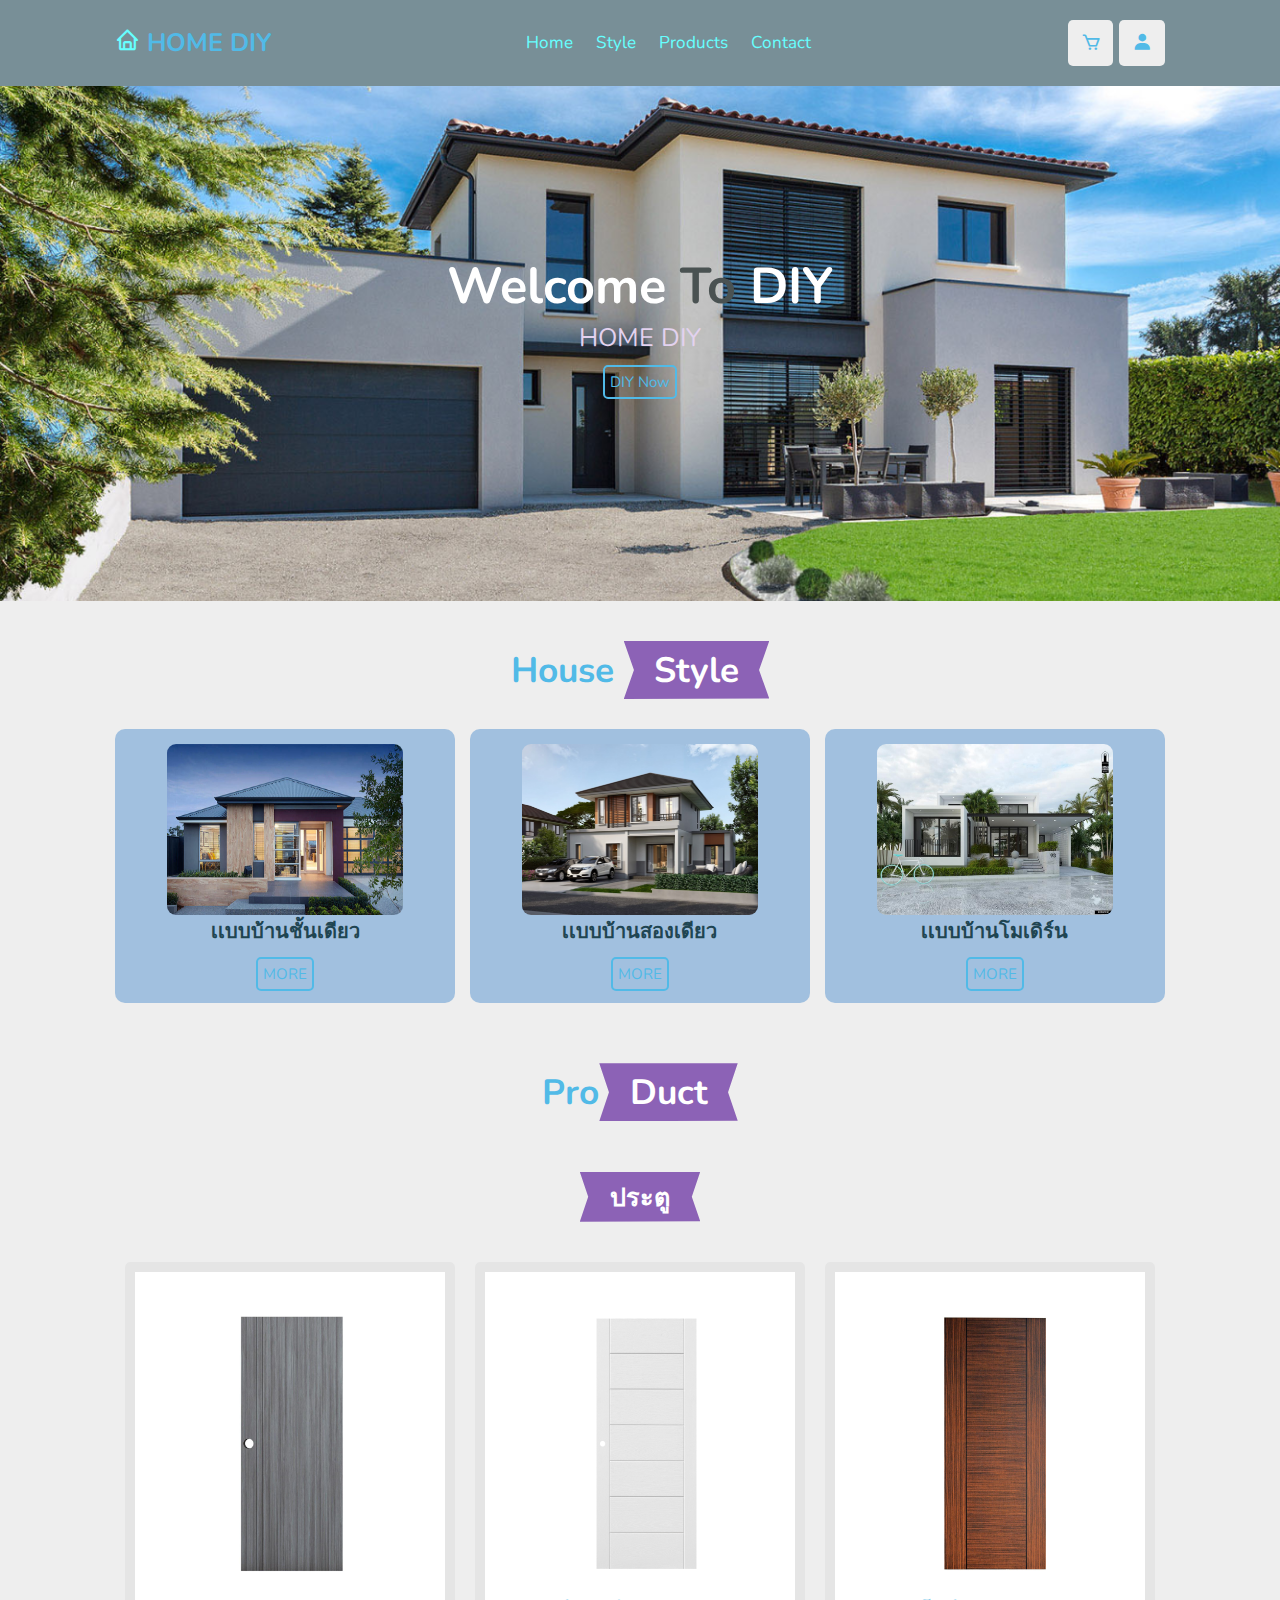
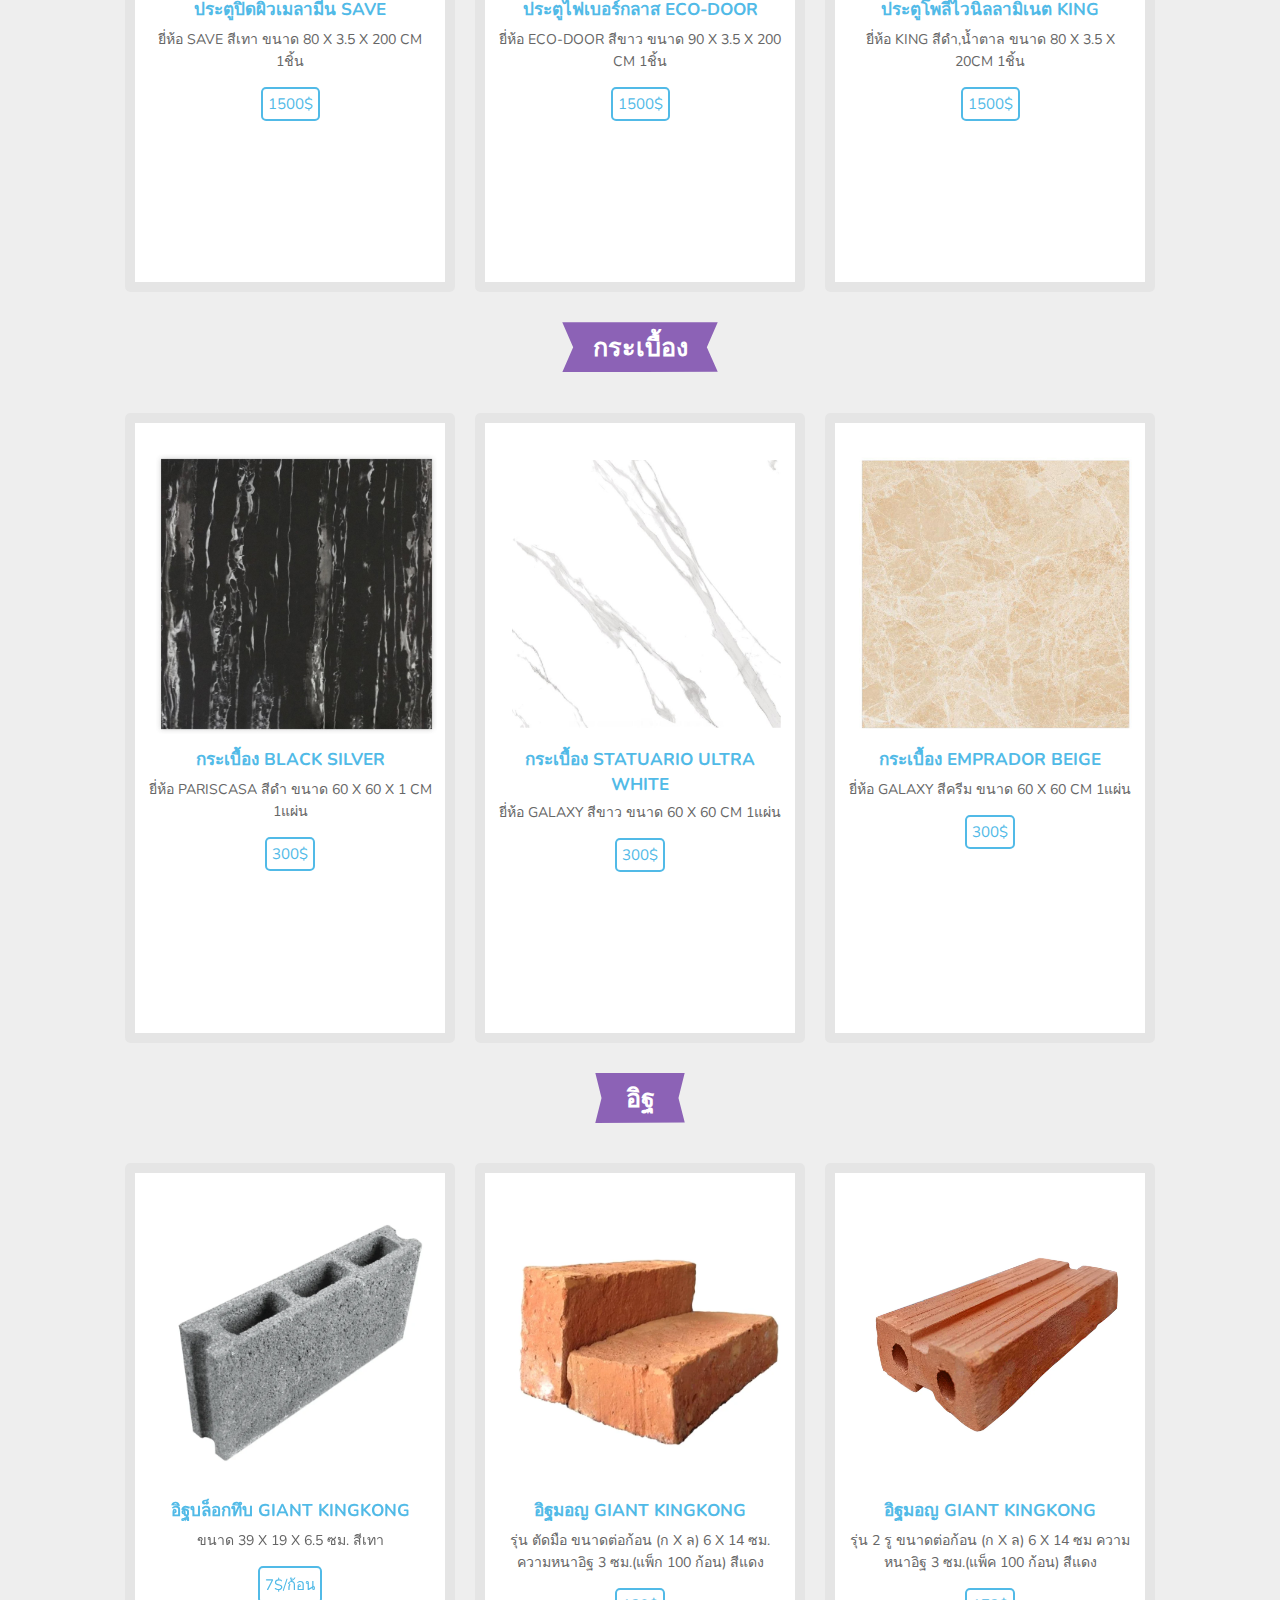
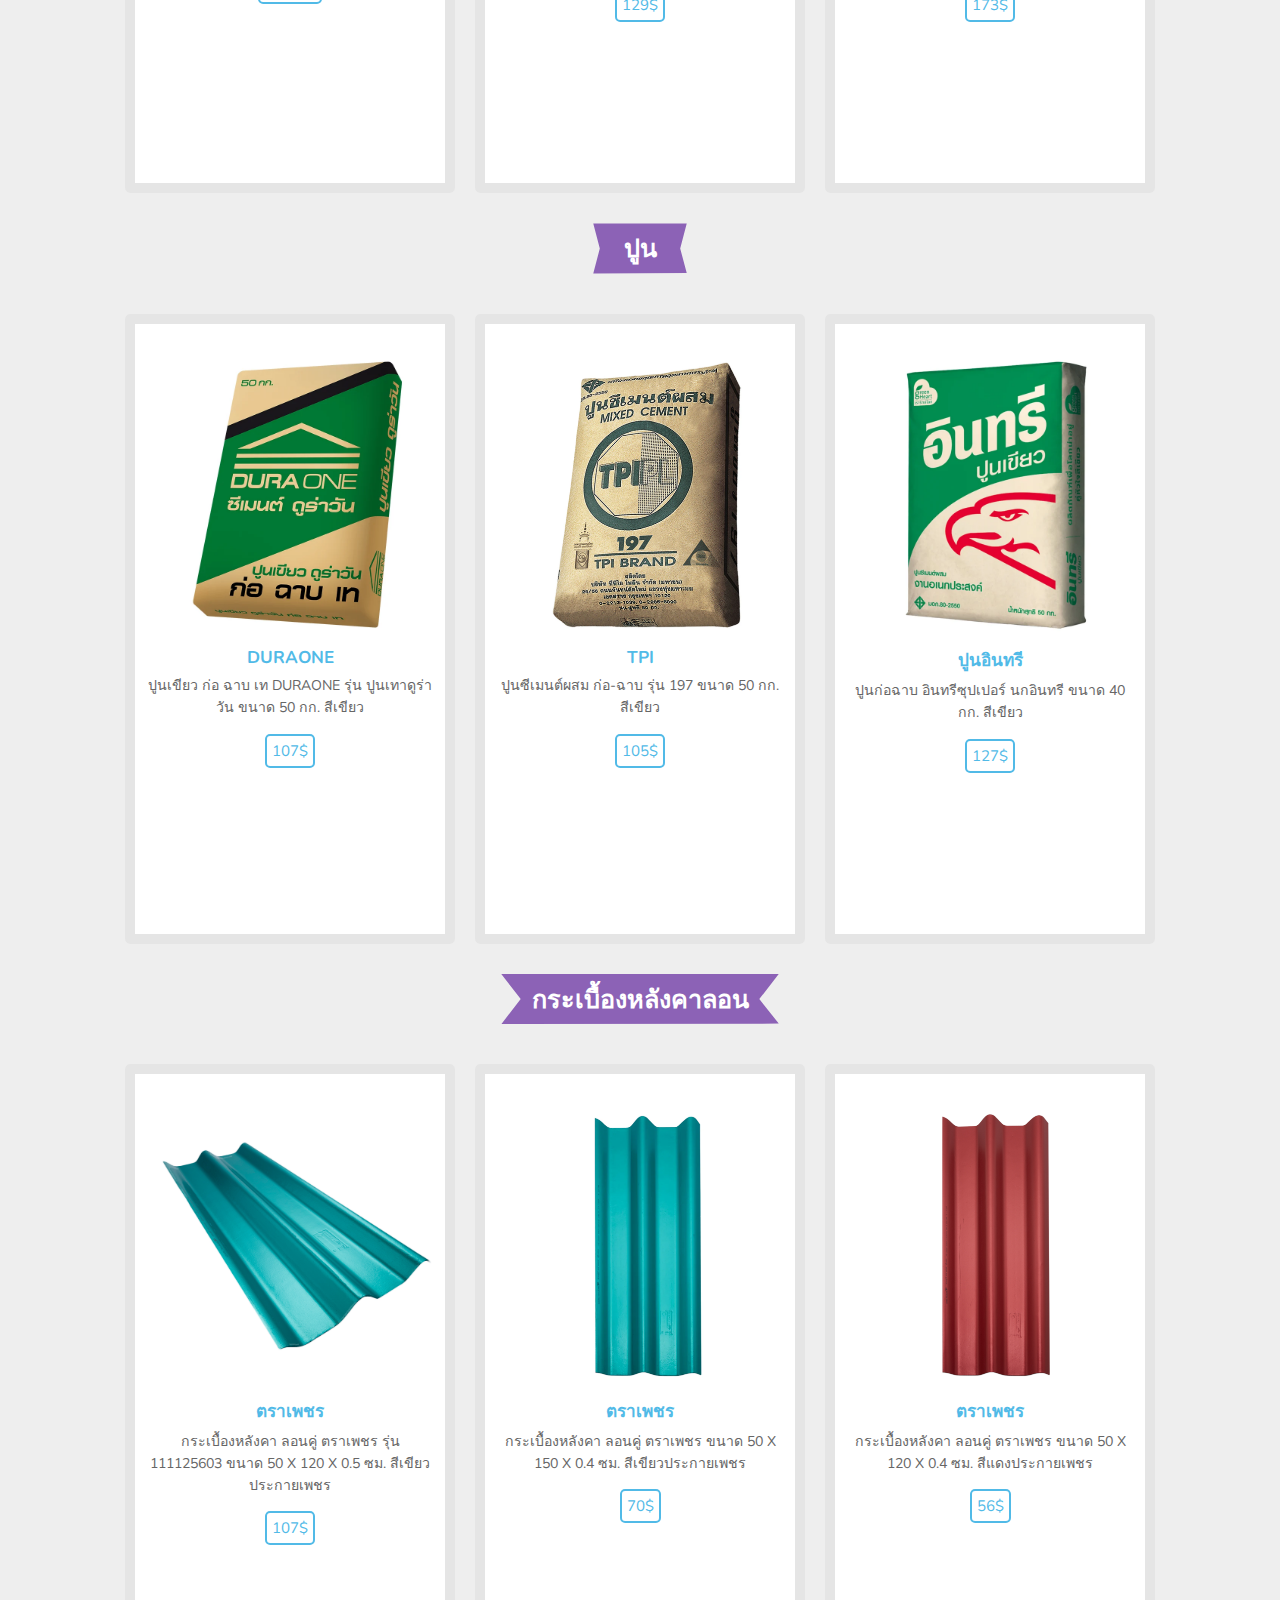
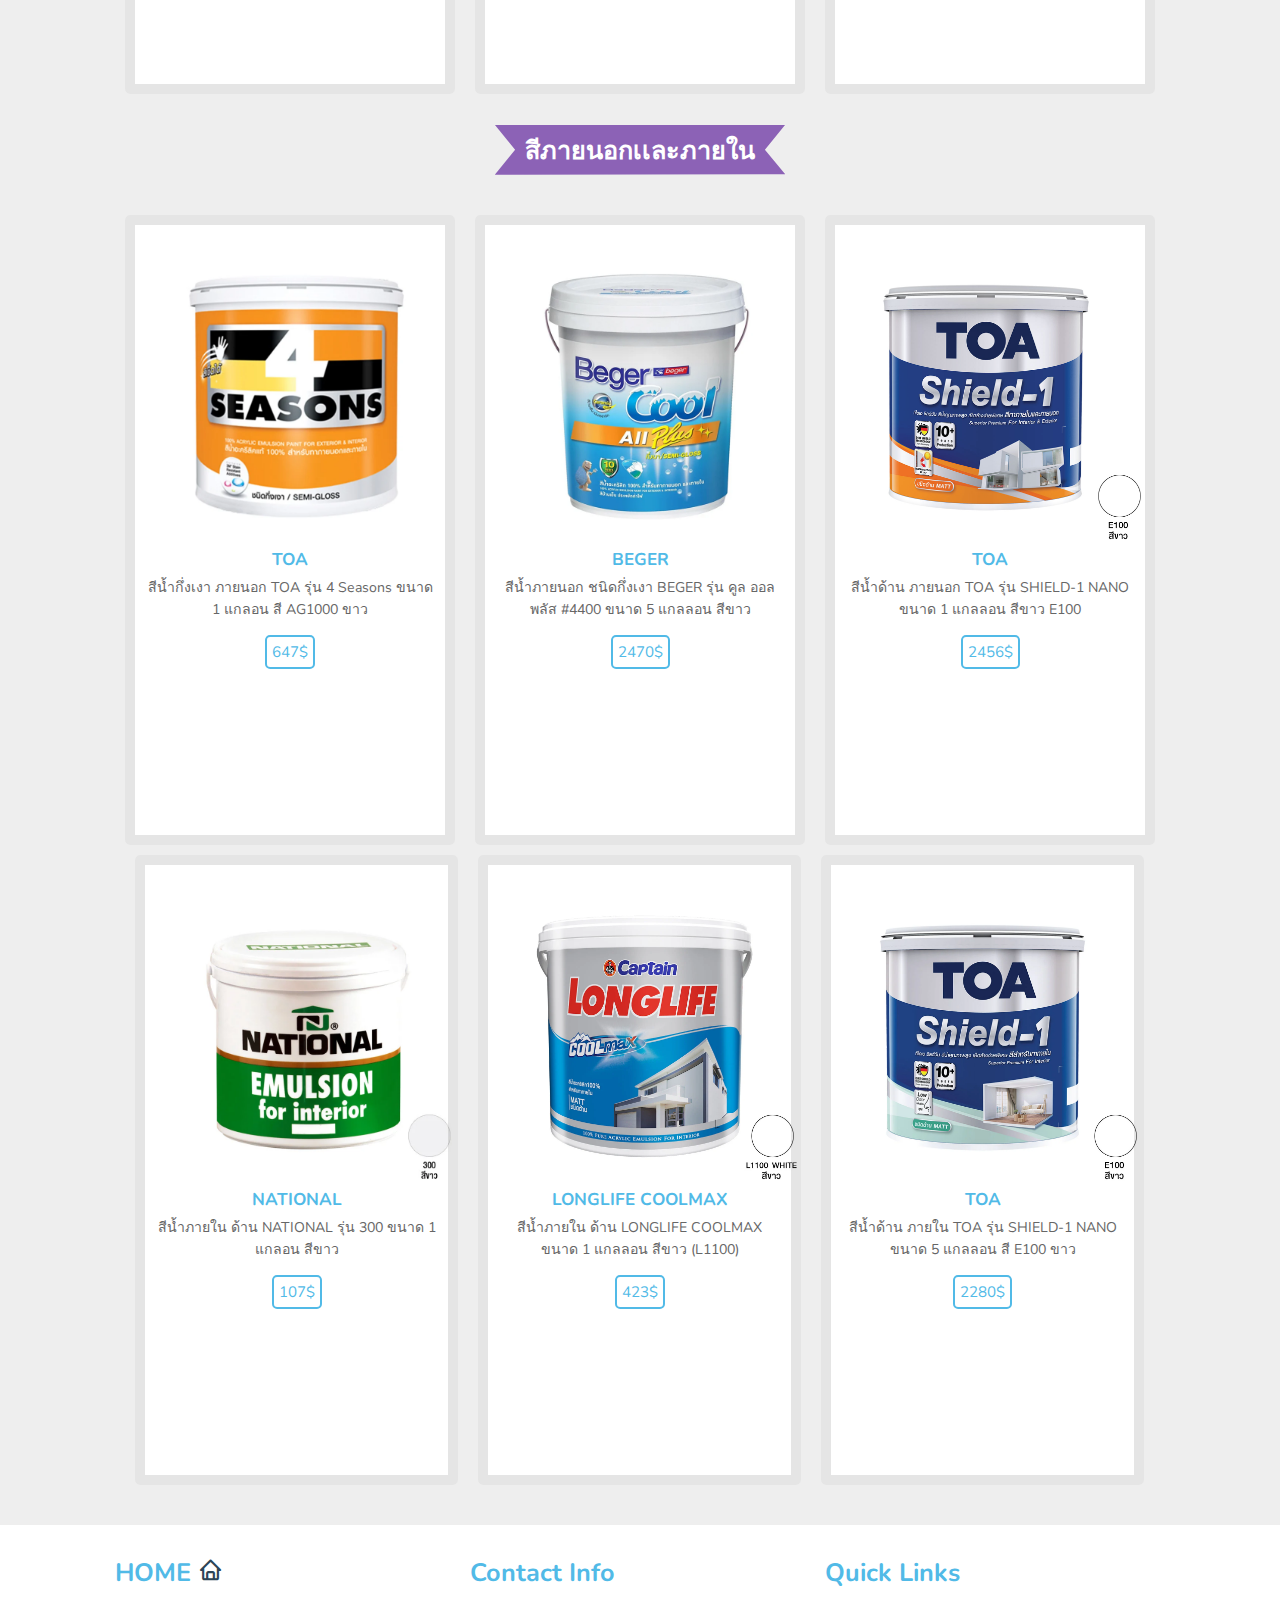
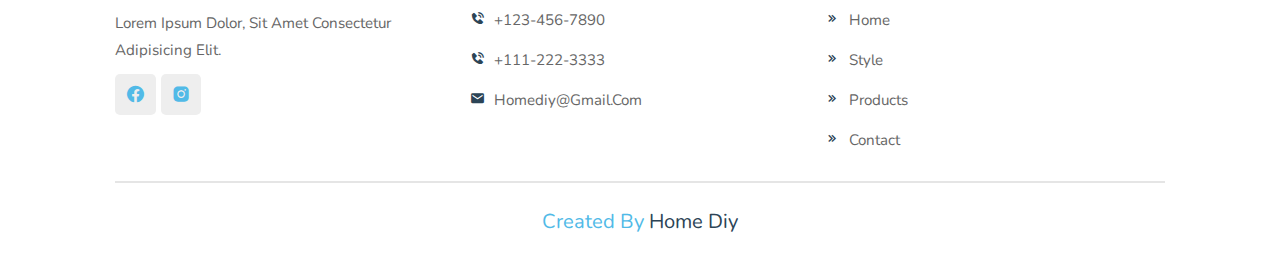
<file: index.html>
<?php 

    session_start();
    include('config.php');
    include('function.php');
    
    $user_data = check_login($conn);

    $user_name = '';
?>

<html>
    <title>Home diy</title>
<head>

    <link href='https://unpkg.com/boxicons@2.1.2/css/boxicons.min.css' rel='stylesheet'>
    <link rel="stylesheet" href="https://unpkg.com/swiper@8/swiper-bundle.min.css"/>
    <link rel="stylesheet" href="Home.css">
</head>


<body>
  <header class="header">

      <a href="#HOME DIY" class="logo"> <i class='bx bx-home' ></i> HOME DIY </a>

  <nav class="navbar">
      <a href="#Home">Home</a>
      <a href="#Style">Style</a>
      <a href="#products">Products</a> 
      <a href="#contact">contact</a>
  </nav>

  <div class="icon">
      
    <div  id="search"></div>
       <div  id="shop"><i class='bx bx-cart'></i></i></i></div>
       <div  id="login"><i class='bx bxs-user' ></i></div>
  </div>
    
  

</header> 


<section class="Home" id="Home">
<div class="content">
    <h3>welcome <samp>to</samp> DIY</h3>
    <p>HOME DIY</p>
    <a href="#" class="btn">DIY now</a>
</div>
</section>

<section class="Style" id="Style">

    <h1 class="heading"> House <span>Style</span></h1>

     <div class="box-container">

         <div class="box">
            <img class="img" src="img/house1.jpg " alt="">
             <h3>เเบบบ้านชั้นเดียว</h3>
             <a href="#" class="btn">MORE</a>
         </div>

         <div class="box">
            <img class="img" src="img/house2.jpg" alt="">
            <h3>เเบบบ้านสองเดียว</h3>
            <a href="#" class="btn">MORE</a>
        </div>

        <div class="box">
            <img class="img" src="img/house3.jpg " alt="">
            <h3>เเบบบ้านโมเดิร์น</h3>
            <a href="#" class="btn">MORE</a>
        </div>
     </div>
    </section>


    
     <section class="Products" id="products">
    <body>   
        <h1 class="heading">Pro<span>duct</span></h1>

        <h3 class="heading"><span>ประตู</span></h3>

        <div class=" swiper products-sli">

            <div class="swiper-wrapper">
                  
                <div class="swiper-slide box">
                    <img src="img/Door1.jpg" alt="">
                    <h3>ประตูไฟเบอร์กลาส ECO-DOOR </h3>
                    <p class="price">ยี่ห้อ ECO-DOOR สีขาว ขนาด 90 x 3.5 x 200 CM 1ชิ้น</p>
                     <a href="#" class="btn">1500$</a>
                </div>
              
                <div class="swiper-slide box">
                    <img src="img/Door2.jpg" alt="">
                    <h3>ประตูโพลีไวนิลลามิเนต KING  </h3>
                    <p class="price">  ยี่ห้อ KING สีดำ,น้ำตาล ขนาด 80 x 3.5 x 20CM 1ชิ้น</p>
                     <a href="#" class="btn">1500$</a>
                </div>

                <div class="swiper-slide box">
                    <img src="img/Door3.jpg" alt="">
                    <h3>ประตูไม้เทียม CITY IDYL  </h3>
                    <p class="price">ยี่ห้อ CITY IDYL  สีโอ๊ค ขนาด 80 x 3.5 x 200 CM 1ชิ้น</p>
                     <a href="#" class="btn">1500$</a>
                </div>
              
                <div class="swiper-slide box">
                    <img src="img/Door4.jpg" alt="">
                    <h3>ประตูปิดผิวเมลามีน SAVE  </h3>
                    <p class="price">ยี่ห้อ SAVE  สีเทา ขนาด 80 x 3.5 x 200 CM 1ชิ้น</p>
                     <a href="#" class="btn">1500$</a>
                </div>
            </div>
        </div>

        <h3 class="heading"><span>กระเบื้อง</span></h3>

        <div class="swiper products-sli">

            <div class="swiper-wrapper">
                  
                <div class="swiper-slide box">
                    <img src="img/tile1.jpg" alt="">
                    <h3>กระเบื้อง STATUARIO ULTRA WHITE </h3>
                    <p class="price">ยี่ห้อ GALAXY สีขาว ขนาด 60 x 60 CM 1แผ่น</p>
                     <a href="#" class="btn">300$</a>
                </div>
              
                <div class=" swiper-slide box">
                    <img src="img/tile2.jpg" alt="">
                    <h3>กระเบื้อง EMPRADOR BEIGE </h3>
                    <p class="price">ยี่ห้อ GALAXY สีครีม ขนาด 60 x 60 CM 1แผ่น</p>
                     <a href="#" class="btn">300$</a>
                </div>

                <div class="swiper-slide box">
                    <img src="img/tile3.jpg" alt="">
                    <h3>กระเบื้อง ROMAN GREY </h3>
                    <p class="price">ยี่ห้อ WCC  สีเทา ขนาด 60 x 60 x 1 CM 1แผ่น</p>
                     <a href="#" class="btn">300$</a>
                </div>
              
                <div class="swiper-slide box">
                    <img src="img/tile4.jpg" alt="">
                    <h3>กระเบื้อง BLACK SILVER   </h3>
                    <p class="price">ยี่ห้อ PARISCASA  สีดำ ขนาด 60 x 60 x 1 CM 1แผ่น</p>
                     <a href="#" class="btn">300$</a>
                </div>
            </div>

        </div>

        <h3 class="heading"><span>อิฐ</span></h3>

        <div class="swiper products-sli">

            <div class="swiper-wrapper">
                  
                <div class="swiper-slide box">
                    <img src="img/GIA1.webp" alt="">
                    <h3>อิฐมอญ GIANT KINGKONG </h3>
                    <p class="price">รุ่น ตัดมือ ขนาดต่อก้อน (ก x ล) 6 x 14 ซม. ความหนาอิฐ 3 ซม.(แพ็ก 100 ก้อน) สีแดง</p>
                     <a href="#" class="btn">129$</a>
                </div>
              
                <div class=" swiper-slide box">
                    <img src="img/GIA2.webp" alt="">
                    <h3>อิฐมอญ GIANT KINGKONG </h3>
                    <p class="price">รุ่น 2 รู ขนาดต่อก้อน (ก x ล) 6 x 14 ซม ความหนาอิฐ 3 ซม.(แพ็ค 100 ก้อน) สีแดง</p>
                     <a href="#" class="btn">173$</a>
                </div>

                <div class="swiper-slide box">
                    <img src="img/GIA3.webp" alt="">
                    <h3>บล็อกสนามหญ้า DURA  </h3>
                    <p class="price">รุ่น แบบผิวเรียบ ขนาด 25 x 40 x 8 ซม. สีเทา</p>
                     <a href="#" class="btn">31$</a>
                </div>
              
                <div class="swiper-slide box">
                    <img src="img/GIA4.webp" alt="">
                    <h3>อิฐมวลเบา THAICON   </h3>
                    <p class="price">รุ่น 7.5 ซม. ขนาด 20 x 60 x 7.5 ซม.</p>
                     <a href="#" class="btn">20$</a>
                </div>

                <div class="swiper-slide box">
                    <img src="img/GIA5.webp" alt="">
                    <h3>อิฐบล็อกทึบ GIANT KINGKONG  </h3>
                    <p class="price">ขนาด 39 x 19 x 6.5 ซม. สีเทา</p>
                     <a href="#" class="btn">7$/ก้อน</a>
                </div>
            </div>
        </div>
        
        <h3 class="heading"><span>ปูน</span></h3>

        <div class="swiper products-sli">

            <div class="swiper-wrapper">
                  
                <div class="swiper-slide box">
                    <img src="img/mo1.webp" alt="">
                    <h3>TPI</h3>
                    <p class="price">ปูนซีเมนต์ผสม ก่อ-ฉาบ รุ่น 197 ขนาด 50 กก. สีเขียว</p>
                     <a href="#" class="btn">105$</a>
                </div>
              
                <div class=" swiper-slide box">
                    <img src="img/mo2.webp" alt="">
                    <h3>ปูนอินทรี  </h3>
                    <p class="price">ปูนก่อฉาบ อินทรีซุปเปอร์ นกอินทรี ขนาด 40 กก. สีเขียว</p>
                     <a href="#" class="btn">127$</a>
                </div>

                <div class="swiper-slide box">
                    <img src="img/mo3.webp" alt="">
                    <h3>TPI </h3>
                    <p class="price">ปูนก่อฉาบ เขียวซุปเปอร์ TPI ขนาด 40 กก.</p>
                     <a href="#" class="btn">31$</a>
                </div>
              
                <div class="swiper-slide box">
                    <img src="img/mo4.webp" alt="">
                    <h3>DURAONE   </h3>
                    <p class="price">ปูนเขียว ก่อ ฉาบ เท DURAONE รุ่น ปูนเทาดูร่าวัน ขนาด 50 กก. สีเขียว</p>
                     <a href="#" class="btn">107$</a>
                </div>
 
            </div>
        </div>
        
        <h3 class="heading"><span>กระเบื้องหลังคาลอน </span></h3>

        <div class="swiper products-sli">

            <div class="swiper-wrapper">
                  
                <div class="swiper-slide box">
                    <img src="img/kr1.webp" alt="">
                    <h3>ตราเพชร</h3>
                    <p class="price">กระเบื้องหลังคา ลอนคู่ ตราเพชร ขนาด 50 x 150 x 0.4 ซม. สีเขียวประกายเพชร</p>
                     <a href="#" class="btn">70$</a>
                </div>
              
                <div class=" swiper-slide box">
                    <img src="img/kr2.jpg" alt="">
                    <h3>ตราเพชร </h3>
                    <p class="price">กระเบื้องหลังคา ลอนคู่ ตราเพชร ขนาด 50 x 120 x 0.4 ซม. สีแดงประกายเพชร</p>
                     <a href="#" class="btn">56$</a>
                </div>

                <div class="swiper-slide box">
                    <img src="img/kr3.webp" alt="">
                    <h3>ตราเพชร </h3>
                    <p class="price">กระเบื้องหลังคา ตราเพชร รุ่น ลอนคู่ ขนาด 50 x 120 x 0.4 ซม. สีเทาแพลทินัม</p>
                     <a href="#" class="btn">31$</a>
                </div>
              
                <div class="swiper-slide box">
                    <img src="img/kr4.jpg" alt="">
                    <h3>ตราเพชร   </h3>
                    <p class="price">กระเบื้องหลังคา ลอนคู่ ตราเพชร รุ่น 111125603 ขนาด 50 x 120 x 0.5 ซม. สีเขียวประกายเพชร</p>
                     <a href="#" class="btn">107$</a>
                </div>
                
            </div> 
        </div>
        <h3 class="heading"><span>สีภายนอกเเละภายใน </span></h3>

        <div class="swiper products-sli">

            <div class="swiper-wrapper">
                  
                <div class="swiper-slide box">
                    <img src="img/color1.webp" alt="">
                    <h3>BEGER</h3>
                    <p class="price">สีน้ำภายนอก ชนิดกึ่งเงา BEGER รุ่น คูล ออลพลัส #4400 ขนาด 5 แกลลอน สีขาว</p>
                     <a href="#" class="btn">2470$</a>
                </div>
              
                <div class=" swiper-slide box">
                    <img src="img/color2.webp" alt="">
                    <h3>TOA  </h3>
                    <p class="price">สีน้ำด้าน ภายนอก TOA รุ่น SHIELD-1 NANO ขนาด 1 แกลลอน สีขาว E100</p>
                     <a href="#" class="btn">2456$</a>
                </div>

                <div class="swiper-slide box">
                    <img src="img/color3.webp" alt="">
                    <h3>LONGLIFE COOLMAX</h3>
                    <p class="price">สีน้ำภายนอก ด้าน LONGLIFE COOLMAX ขนาด 5 แกลลอน สีขาว (L1100)</p>
                     <a href="#" class="btn">2431$</a>
                </div>
              
                <div class="swiper-slide box">
                    <img src="img/color4.webp" alt="">
                    <h3>TOA   </h3>
                    <p class="price">สีน้ำกึ่งเงา ภายนอก TOA รุ่น 4 Seasons ขนาด 1 แกลอน สี AG1000 ขาว</p>
                     <a href="#" class="btn">647$</a>
                </div>
                
            </div>

            <div class="swiper products-sli">

                <div class="swiper-wrapper">
                      
                    <div class="swiper-slide box">
                        <img src="img/color5.webp" alt="">
                        <h3>LONGLIFE COOLMAX</h3>
                        <p class="price">สีน้ำภายใน ด้าน LONGLIFE COOLMAX ขนาด 1 แกลลอน สีขาว (L1100)</p>
                         <a href="#" class="btn">423$</a>
                    </div>
                  
                    <div class=" swiper-slide box">
                        <img src="img/color6.webp" alt="">
                        <h3>TOA  </h3>
                        <p class="price">สีน้ำด้าน ภายใน TOA รุ่น SHIELD-1 NANO ขนาด 5 แกลลอน สี E100 ขาว</p>
                         <a href="#" class="btn">2280$</a>
                    </div>
    
                    <div class="swiper-slide box">
                        <img src="img/color7.webp" alt="">
                        <h3>TOA </h3>
                        <p class="price">สีน้ำด้าน ภายใน TOA รุ่น 4 Seasons ขนาด 1 แกลอน สี A1000 ขาว</p>
                         <a href="#" class="btn">438$</a>
                    </div>
                  
                    <div class="swiper-slide box">
                        <img src="img/color8.webp" alt="">
                        <h3>NATIONAL  </h3>
                        <p class="price">สีน้ำภายใน ด้าน NATIONAL รุ่น 300 ขนาด 1 แกลอน สีขาว</p>
                         <a href="#" class="btn">107$</a>
                    </div>
     
                </div>
            </div>
            
        </div>

    </body>
        
     </section>




     <section class="footer">

        <div class="box-container">
    
            <div class="box">
                <h3> HOME <i class='bx bx-home' ></i> </h3>
                <p>Lorem ipsum dolor, sit amet consectetur adipisicing elit.</p>
                <div class="share">
                    <a href="#" class='bx bxl-facebook-circle'></a>
                    <a href="#" class='bx bxl-instagram-alt'></a>
                    
                </div>
            </div>
    
            <div class="box">
                <h3>contact info</h3>
                <a href="#" class="links"> <i class='bx bxs-phone-call' ></i> +123-456-7890 </a>
                <a href="#" class="links"> <i class='bx bxs-phone-call' ></i> +111-222-3333 </a>
                <a href="#" class="links"> <i class='bx bxs-envelope' ></i> homediy@gmail.com </a>
              
            </div>
    
            <div class="box">
                <h3>quick links</h3>
                <a href="#Home" class="links"> <i class='bx bx-chevrons-right'></i> home </a>
                <a href="#Style" class="links"> <i class='bx bx-chevrons-right'></i> Style </a>
                <a href="#products" class="links"> <i class='bx bx-chevrons-right'></i> products </a>
                <a href="#contact" class="links"> <i class='bx bx-chevrons-right'></i> contact </a> 
            </div>
    
    
        </div>
    
        <div class="credit"> created by <span> Home Diy </span> </div>
    
    </section>

     <script src="https://unpkg.com/swiper@8/swiper-bundle.min.js"></script>

    <script src="js/Home.js"></script>
</body>

</html>
</file>
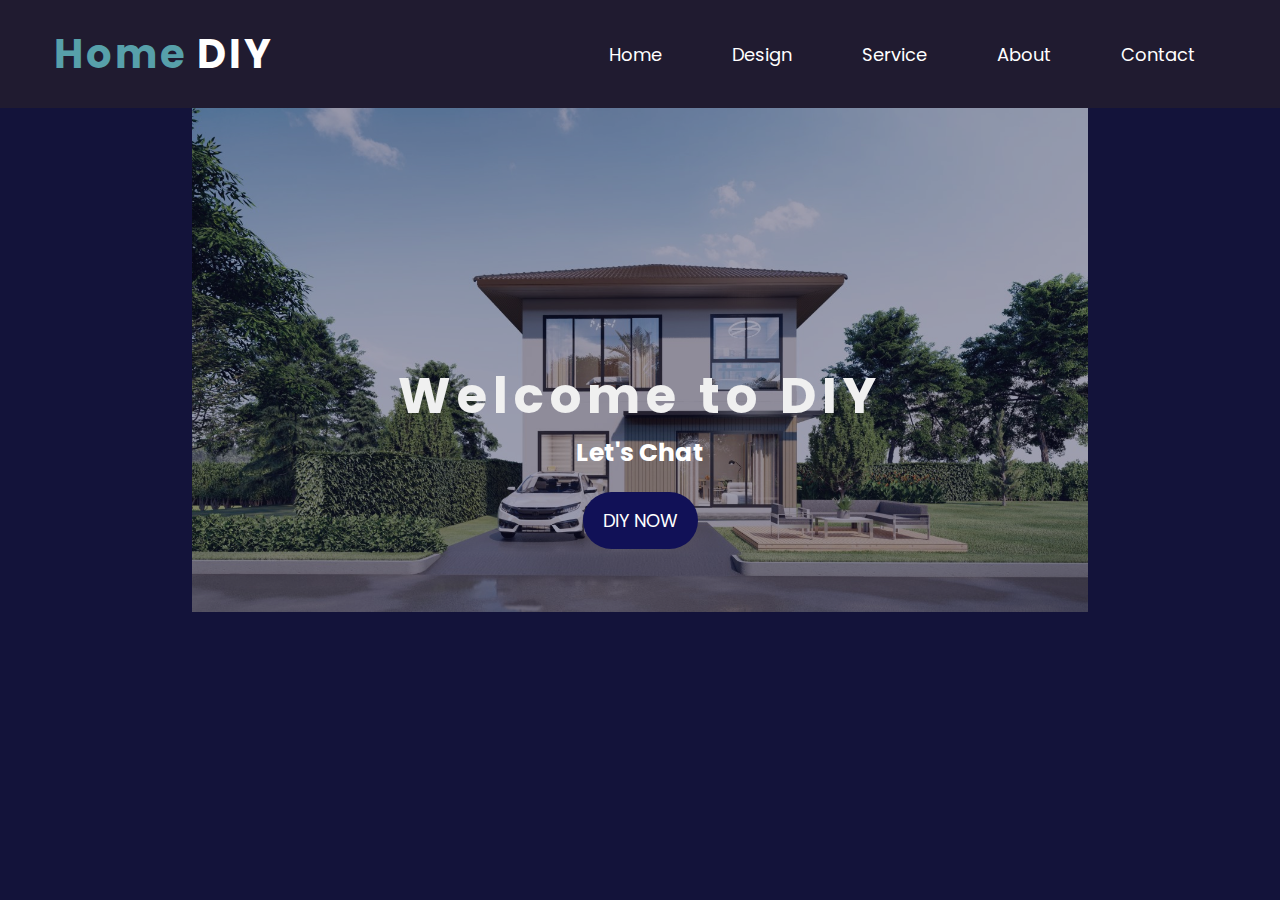
<file: index2.html>
<!DOCTYPE html>
<html lang="en">
<head>
    <meta charset="UTF-8">
    <meta http-equiv="X-UA-Compatible" content="IE=edge">
    <meta name="viewport" content="width=device-width, initial-scale=1.0">
    <title>Interior Design</title>
    <link rel="stylesheet" href="main.css">
</head>
<body>
    <header>
        <div class="head">
            <div class="logo-1">
                <h1 class="head11">Home</h1>
                <h1 class="head22">DIY</h1>            </div> 
            <ul class="nav-link">
                <li><a href="#">Home</a></li>
                <li><a href="#">Design</a></li>
                <li><a href="#">Service</a></li>
                <li><a href="#">About</a></li>
                <li><a href="login.php">Contact</a></li>
            </ul>
        </div>
    </header>
    <section>
        <div class="sec-1">
            <img src="/image/index_bg.jpg" class="bg-img">
            <div class="p-text">
                <h1>Welcome to DIY</h1>
                <h5>Let's Chat</h5>
                <a href="#" id="not_login">DIY NOW</a>
            </div>
        </div>
    </section>
    <script>
        document.getElementById('not_login').onclick = function(){
            alert('ควยๆๆ Error เหี้ยไรนักหนาไอสัส!');
        }
    </script>
</body>
</html>
</file>
<file: Home.css>
@import url('https://fonts.googleapis.com/css2?family=IBM+Plex+Sans:ital,wght@0,200;0,400;0,500;0,700;1,300&family=Nunito:wght@700&display=swap');


:root{
    --orange:#2c4456;
    --black:#51bae7;
    --light-color:#666;
    --box-shadow:0 .5 1rem rgba(0,0,0,.1);
    --border:.2rem solid rgba(0,0,0,.1);
    --outline:1rem solid rgba(0,0,0,.1);
    --outline-hover:.3rem solid var(--black);
}


*{
    font-family: 'Nunito', sans-serif;
    margin: 0;
    padding: 0;
    box-sizing: border-box;
    outline:none; 
    border:none;
    text-decoration: none;
    text-transform: capitalize;
    transition: all .2s linear;
}

html{
    font-size: 63%;
    overflow-x: hidden;
    scroll-behavior:  smooth;
    scroll-padding-top:7rem;
}
body{
    background:#eee;
    
}

section{
    padding: 2rem 9%;
}
.heading{
    text-align: center;
    padding: 2rem 0;
    padding-bottom: 3rem;
    font-size: 3.5rem;
    color: var(--black);
}
.heading span{
background:#8c62b6;
color: #fff;
display: inline-block;
padding: .5rem 3rem;
clip-path: polygon(100% 0, 93% 50%,100% 99%, 0% 100%,7% 50%,0% 0%);
}

.btn {
    margin-top:1rem ;
    display: inline-block;
    padding: .5rem .5rem;
    font-size: 1.5rem;
    border-radius: .5rem;
    border: .2rem solid var(--black);
    color: var(--black);
    cursor: pointer;
}
 .btn:hover{
    background: #8c62b6;
    color: rgb(255, 249, 249);
    
}
.header{
    position: fixed;
    top:0; left:0; right:0;
    z-index:1000;
    display: flex;
    align-items: center;
    justify-content: space-between;
    padding:2rem 9%;
    background:  rgb(120, 143, 151);
    box-shadow: var(--box-shadow);
}

.header .logo {
    font-size: 2.5rem;
    font-weight: bolder;
    color:var(--black);
}
.header .logo i{
    color: #66FFFF;
}
.header .navbar a{
    font-size: 1.7rem;
    margin: 0 1rem;
    color: #66FFFF
}
.header .navbar a:hover{
    color: #146580;
}



.header .icon div{
    background: #eee;
    color : var(--black);
    font-size: 2rem;
    display: contents;
}
.header .icon div i{
    height: 4.5rem;
    width: 4.5rem;
    line-height: 4.5rem;
    border-radius: .5rem;
    background: #eee;
    color : var(--black);
    font-size: 2rem;
    margin-left: .3rem;
    cursor: pointer;
    text-align: center;
}
.header .icon div i:hover{
    background: #9966CC;
    clear: #fff;
}




.header .login-F{
   
    position: absolute;
    top: 110%; 
    right: -110%;
    width: 30rem;
    box-shadow: var(--box-shadow);
    padding: 2rem;
    border-radius: .5rem;
    background: #fff;
    text-align: center;
}
.header .login-F.active{
     right:2rem;
     transition: .4s linear;
}
.header .login-F h3{
    font-size: 2.5rem;
    text-transform: uppercase;
    color: var(--black);
}
.header .login-F .box{
    width: 100%;
    margin: .7rem 0;
    background: #eee;
    border-radius:40px;
    padding: 1rem;
    font-size: 1.5rem;
    color: var(--black);
    text-transform:none;
}

.header .login-F p{
    font-size: 1.2rem;
    padding: .5rem 0;
    color: var(--light-color);
}
.header .login-F p a{
    color:#9966CC;
    text-decoration: underline;
}


.Home{
    display: flex;
    align-items:center ;
    justify-content: center;
    background: url(img/home.png) no-repeat;
    background-position: center;
    background-size:cover ;
    padding-top: 25rem;
    padding-bottom: 20rem;
}
.Home .content{
    text-align: center;
    width: 60rem;
}
.Home .content h3{
    color: var(--black);
    font-size: 3rem;
}
.home .content h3{
    color: rgb(255, 255, 255);
    font-size: 5rem;
}
.Home .content h3 samp{
    color: rgb(74, 82, 82);
}
.Home .content  p{
    color: rgb(227, 210, 239);
    font-size: 2.5rem;
}



 .Style .box-container{
    
    display: grid;
    grid-template-columns: repeat(auto-fit, minmax(30rem,1fr));
    gap: 1.5rem;
}

.Style .box-container .box{
    padding: 1.5rem ;
    padding-left: 1px;
    padding-right: 1px;
    box-sizing: border-box;
    background: rgb(161, 192, 223);
    border-radius:10px;
    outline-offset: -1rem;
    text-align: center;
}

.Style .box-container .box .img{
    display: block;
    margin: auto;
    border-radius: 9px;
    width:70%;
    height: 70%;
}

 .Style .box-container .box h3{
    font-size: 20px;
  
    color: #1f4552;
    text-align: center;
}


 body{
    position: relative;
    height: 70%;
 }
 
.products .products-sli{
    padding: 1rem;
    
}
.products .products-sli:first-child{
    padding: 2rem;
    
}
.products .products-sli .box{
    background: #fff;
    border-radius: .5rem;
    text-align: center;
    padding: 3rem 2rem;
    outline-offset: -1rem;
    outline: var(--outline);
    box-shadow: var(--box-shadow);
    transition: .2s linear;
}
.products .products-sli .box:hover{
    outline-offset: 0rem;
    outline: var(--outline-hover)
}
.products .products-sli .box img{
   height: 30rem;
}
.products h3{
    font-size: 2.5rem;
  
}
.products .products-sli .box h3{
    font-size: 1.7rem;
    
    color: var(--black);
}
.products .products-sli .box .price{
    font-size: 1.4rem;
    color: var(--light-color);
    padding: .5rem 0;
}



.footer{
    background: #fff;
}

.footer .box-container{
    display: grid;
    grid-template-columns: repeat(auto-fit, minmax(25rem, 1fr));
    gap:1.5rem;
}

.footer .box-container .box h3{
    font-size: 2.5rem;
    color:var(--black);
    padding:1rem 0;
}

.footer .box-container .box h3 i{
    color:var(--orange);
}

.footer .box-container .box .links{
    display: block;
    font-size: 1.5rem;
    color:var(--light-color);
    padding:1rem 0;
}

.footer .box-container .box .links i{
    color:var(--orange);
    padding-right: .5rem;
}

.footer .box-container .box .links:hover i{
    padding-right: 2rem;
}


.footer .box-container .box p{
    line-height: 1.8;
    font-size: 1.5rem;
    color:var(--light-color);
    padding:1rem 0;
}

.footer .box-container .box .share a{
    height:4rem;
    width:4rem;
    line-height:4rem;
    border-radius: .5rem;
    font-size: 2rem;
    color:var(--black);
    margin-right: .2rem;
    background: #eee;
    text-align: center;
}

.footer .box-container .box .share a:hover{
    background: var(--orange);
    color: #fff;
}



.footer .credit{
    text-align: center;
    margin-top: 2rem;
    padding:1rem;
    padding-top: 2.5rem;
    font-size: 2rem;
    color:var(--black);
    border-top: var(--border);
}

.footer .credit span{
    color:var(--orange);
}

































/*ui*/

@media (max-width:991px){
    html{
        font-size: 55%; 
    }
    .header{
        padding: 2rem;
    }
    section{
        padding: 2rem;
    }
}
@media (max-width:768px){

    
    .header .search-F{
        width: 90%;
    }
.header .navbar{
    
  position: absolute; 
  top:110%;
  right:-110%;
  width: 30rem;
  box-shadow: var(--box-shadow);
  border-radius: -5rem;
  background: #fff
}
.header .navbar .active{
   right: 2rem;
   transition: .4s linear;
}

.header .navbar a{
    font-size: 2rem;
    margin: 2rem 2.5rem;
    display: block;
}
}

@media (max-width:450px){


    html{
        font-size: 45%;
        
    }
    .heading{
        font-size: 2.5rem;
    }
}
</file>
<file: main.css>
@import url('https://fonts.googleapis.com/css2?family=Kanit:ital,wght@0,400;0,700;1,400&family=Poppins:wght@400;500;700&display=swap');

*{
    box-sizing: border-box;
    margin: 0;
    padding: 0;
}

body{
    background-color: rgb(19, 19, 58);
}

.head{
    display: flex;
    justify-content: space-between;
    align-items: center;
    padding-top: 20px;
    padding-left: 50px;
    padding-right: 50px;
    padding-bottom: 20px;
    background-color: rgb(32, 27, 48);
}

.logo-1{
    font-family: "Poppins",sans-serif;
    font-size: 20px;
    color: rgb(87, 160, 170);
    display: flex;
    letter-spacing: 4px;
}

.head22{
    color: rgb(255, 255, 255);
}

.logo-1 h1{
    padding: 4px;
}

.nav-link{
    list-style: none;
    display: flex;
}

.nav-link li{
    padding: 20px;
}

.nav-link a{
    text-decoration: none;
    font-family: 'Poppins',sans-serif;
    font-size: 18px;
    color: #fff;
    border-radius: 30px;
    padding: 15px;
    transition: 0.3s;
}

.nav-link a:hover{
    color: rgb(10, 10, 10);
    background-color: rgb(255, 255, 255);
}

.p-text{
    position: absolute;
    margin-top: 250px;
    z-index: 1000;
    display: flex;
    flex-direction: column;
    justify-content: center;
    align-items: center;
    width: 100%;
    font-family: "Poppins",sans-serif;
}

.p-text h1{
    font-weight: 700;
    font-size: 50px;
    color: rgb(240, 240, 240);
    letter-spacing: 6px;
}

.p-text h5{
    font-family: "Poppins",sans-serif;
    font-size: 25px;
    color: #fff;
}

.p-text a{
    text-decoration: none;
    padding-top: 10px;
    font-family: "Poppins",sans-serif;
    color: rgb(255, 255, 255);
    font-size: 18px;
    border-radius: 30px;
    background-color: rgb(17, 17, 87);
    padding: 15px 20px;
    margin-top: 20px;
}

.p-text a:hover,
.p-text a:active{
    background-color: rgb(40, 40, 134);
}

section{
    width: 100%;
}

.sec-1{
    display: flex;
    justify-content: center;
}

.bg-img{
    position: absolute;
    width: 70%;
    opacity: 60%;
}
</file>
